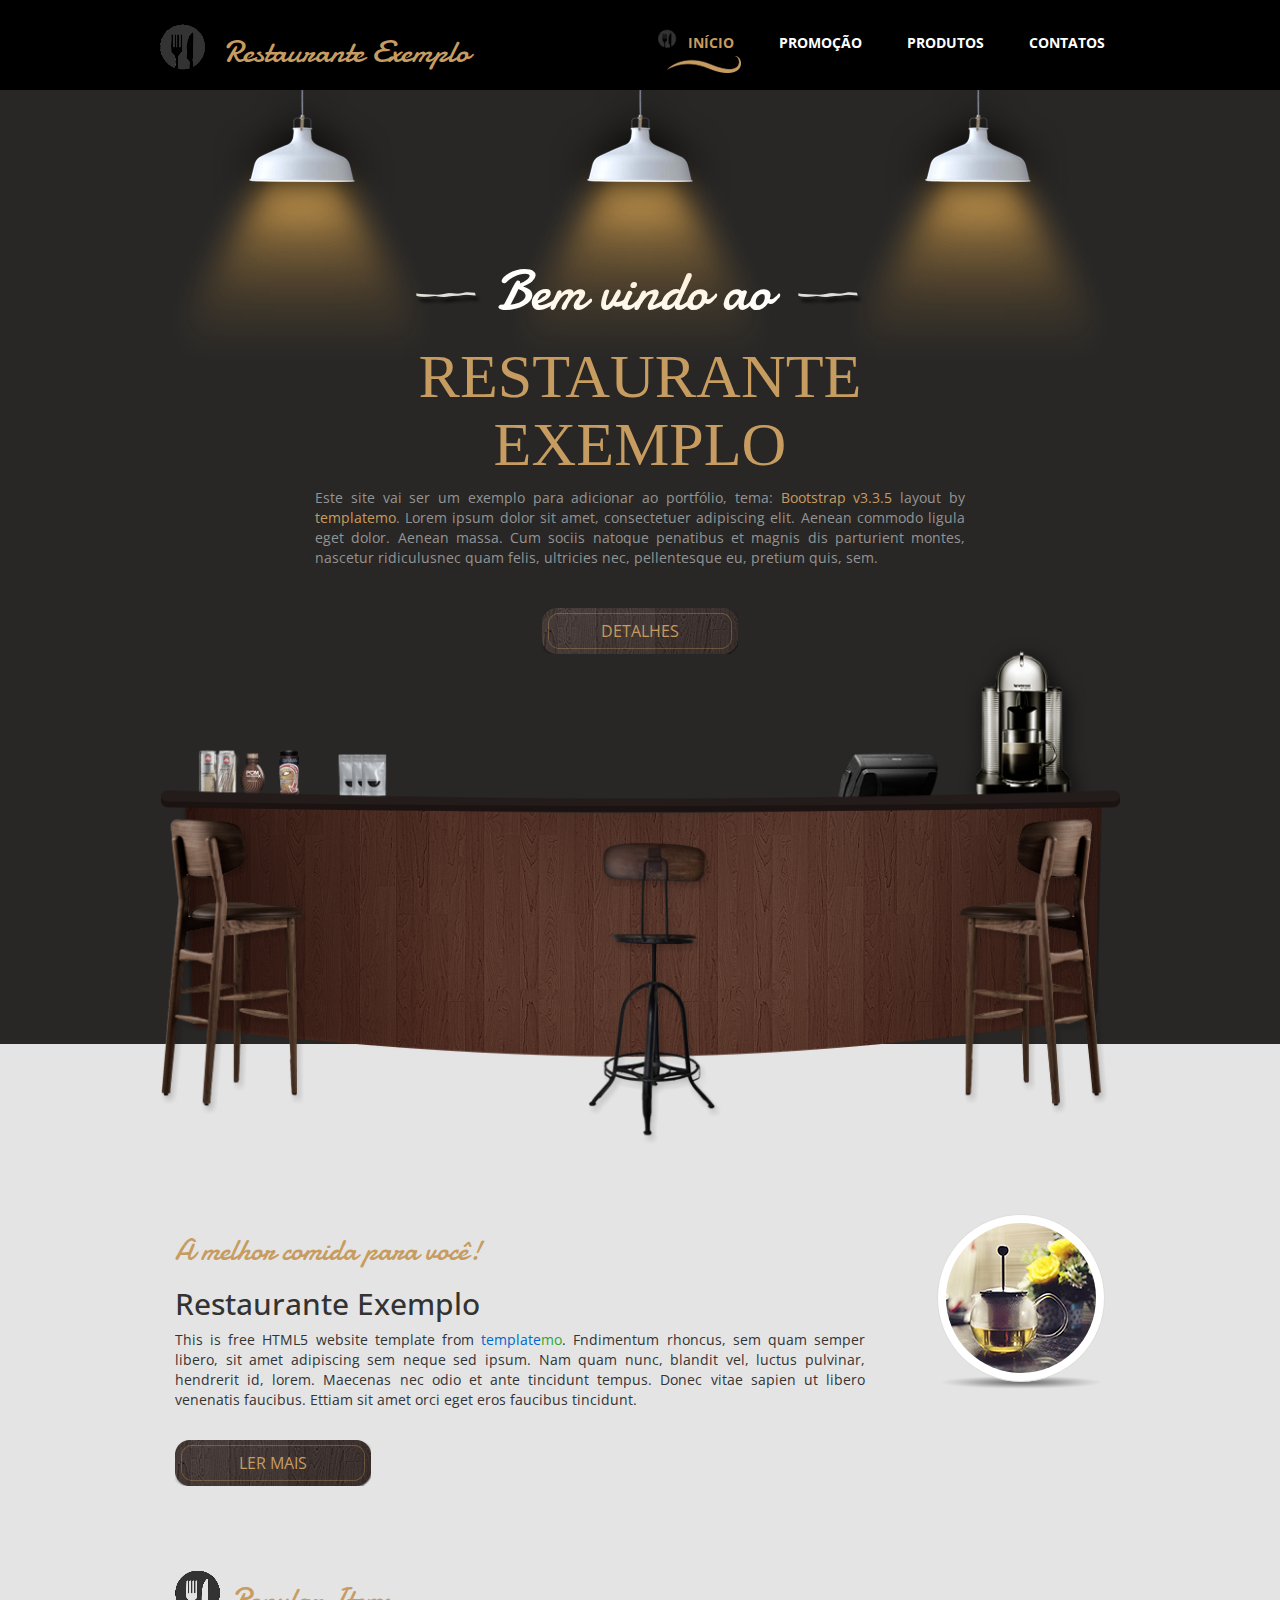
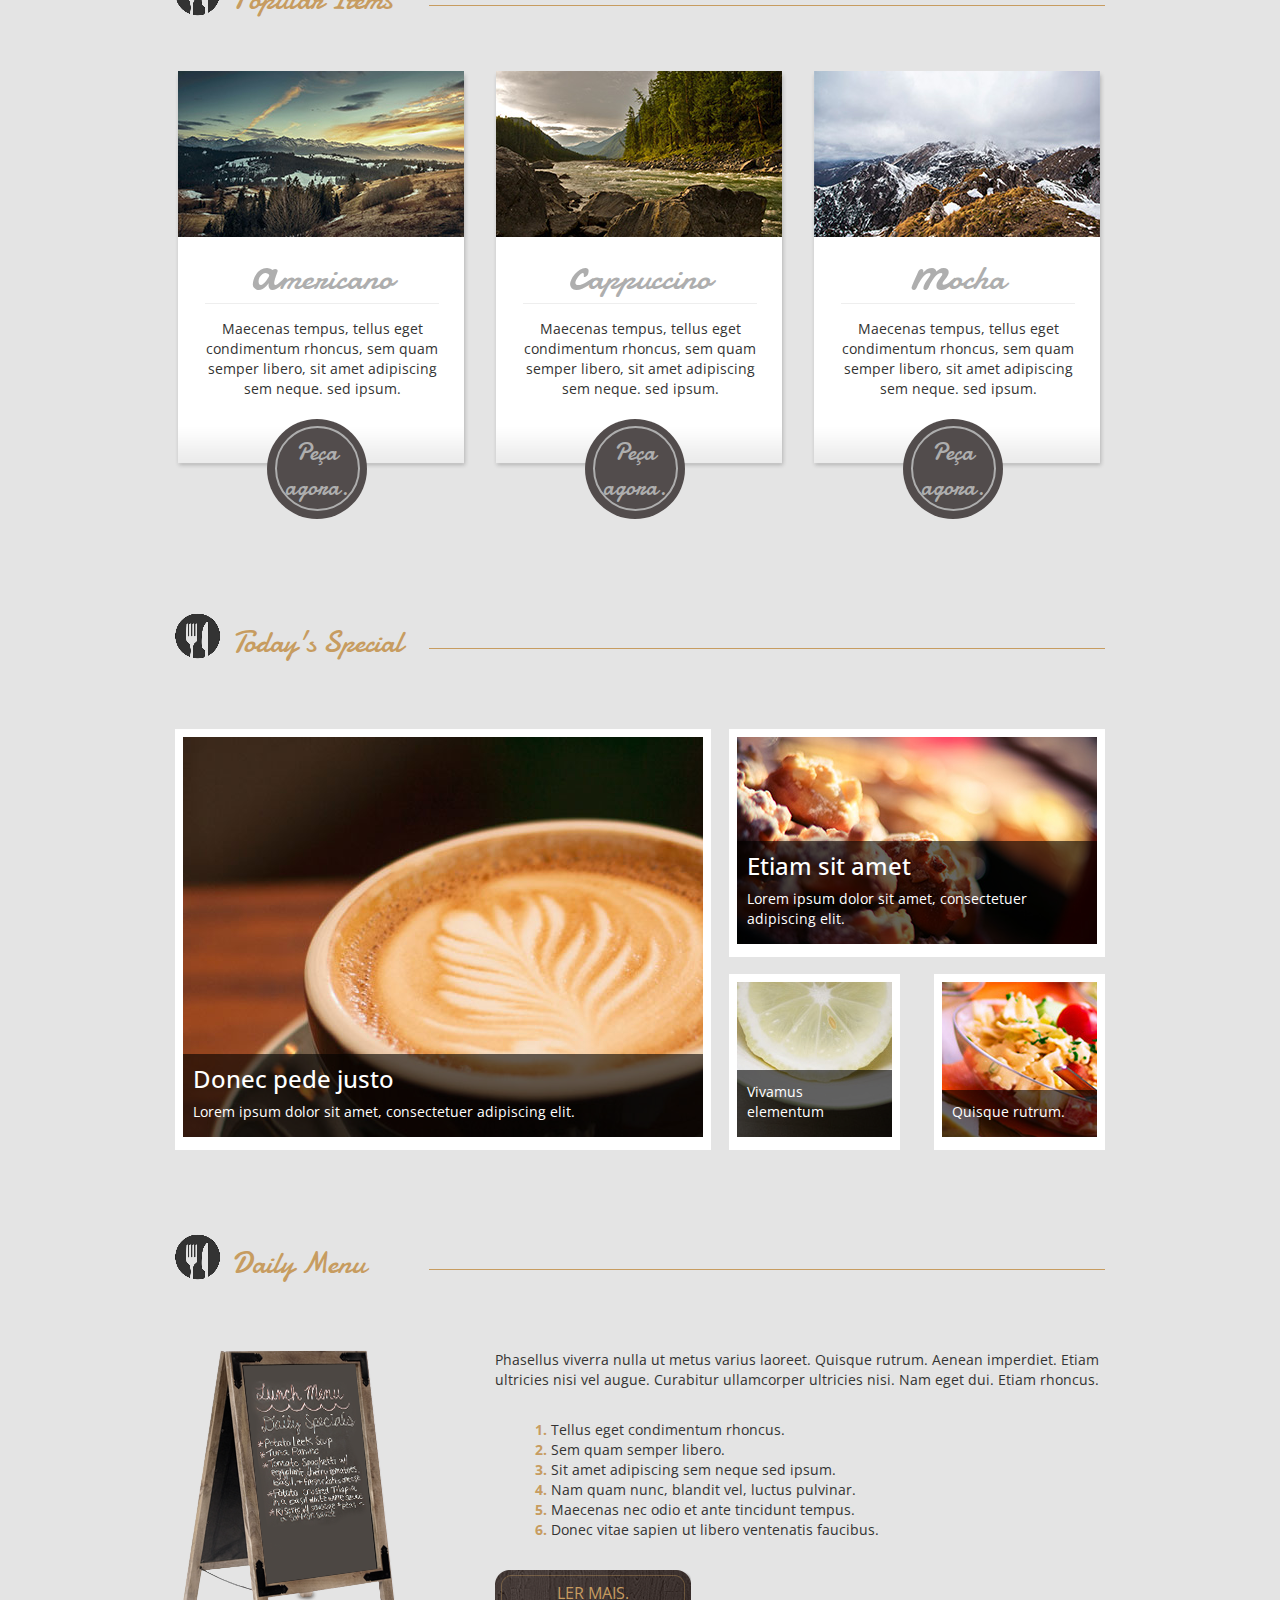
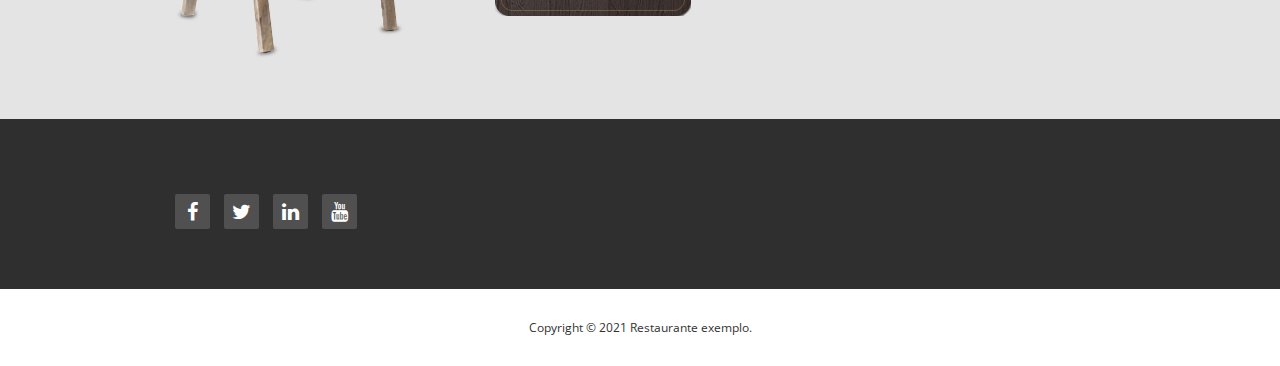
<file: index.html>
<!DOCTYPE html>
<html lang="pt-br">
<head>
  <meta charset="utf-8">
  <meta http-equiv="X-UA-Compatible" content="IE=edge">
  <meta name="viewport" content="width=device-width, initial-scale=1">
  <title>Restaurante Exemplo</title>

  <link href='http://fonts.googleapis.com/css?family=Open+Sans:400,300,400italic,600,700' rel='stylesheet' type='text/css'>
  <link href='http://fonts.googleapis.com/css?family=Damion' rel='stylesheet' type='text/css'>
  <link href="css/bootstrap.min.css" rel="stylesheet">
  <link href="css/font-awesome.min.css" rel="stylesheet">
  <link href="css/templatemo-style.css" rel="stylesheet">
  <link rel="shortcut icon" href="img/favicon.ico" type="image/x-icon" />

  <!-- HTML5 shim and Respond.js for IE8 support of HTML5 elements and media queries -->
  <!-- WARNING: Respond.js doesn't work if you view the page via file:// -->
    <!--[if lt IE 9]>
    <script src="https://oss.maxcdn.com/html5shiv/3.7.2/html5shiv.min.js"></script>
    <script src="https://oss.maxcdn.com/respond/1.4.2/respond.min.js"></script>
    <![endif]-->

  </head>
  <body>
    <!-- Preloader -->
    <div id="loader-wrapper">
      <div id="loader"></div>
      <div class="loader-section section-left"></div>
      <div class="loader-section section-right"></div>
    </div>
    <!-- End Preloader -->
    <div class="tm-top-header">
      <div class="container">
        <div class="row">
          <div class="tm-top-header-inner">
            <div class="tm-logo-container">
              <img src="img/logo.png" alt="Logo" class="tm-site-logo">
              <h1 class="tm-site-name tm-handwriting-font">Restaurante Exemplo</h1>
            </div>
            <div class="mobile-menu-icon">
              <i class="fa fa-bars"></i>
            </div>
            <nav class="tm-nav">
              <ul>
                <li><a href="index.html" class="active">Início</a></li>
                <li><a href="today-special.html">Promoção</a></li>
                <li><a href="menu.html">Produtos</a></li>
                <li><a href="contact.html">Contatos</a></li>
              </ul>
            </nav>   
          </div>           
        </div>    
      </div>
    </div>
    <section class="tm-welcome-section">
      <div class="container tm-position-relative">
        <div class="tm-lights-container">
          <img src="img/light.png" alt="Light" class="light light-1">
          <img src="img/light.png" alt="Light" class="light light-2">
          <img src="img/light.png" alt="Light" class="light light-3">  
        </div>        
        <div class="row tm-welcome-content">
          <h2 class="white-text tm-handwriting-font tm-welcome-header"><img src="img/header-line.png" alt="Line" class="tm-header-line">&nbsp;Bem vindo ao&nbsp;&nbsp;<img src="img/header-line.png" alt="Line" class="tm-header-line"></h2>
          <h2 class="gold-text tm-welcome-header-2">Restaurante Exemplo</h2>
          <p class="gray-text tm-welcome-description">Este site vai ser um exemplo para adicionar ao portfólio, tema: <span class="gold-text">Bootstrap v3.3.5</span> layout by <span class="gold-text">templatemo</span>. Lorem ipsum dolor sit amet, consectetuer adipiscing elit. Aenean commodo ligula eget dolor. Aenean massa. Cum sociis natoque penatibus et magnis dis parturient montes, nascetur ridiculusnec quam felis, ultricies nec, pellentesque eu, pretium quis, sem.</p>
          <a href="#main" class="tm-more-button tm-more-button-welcome">Detalhes</a>      
        </div>
        <img src="img/table-set.png" alt="Table Set" class="tm-table-set img-responsive">             
      </div>      
    </section>
    <div class="tm-main-section light-gray-bg">
      <div class="container" id="main">
        <section class="tm-section row">
          <div class="col-lg-9 col-md-9 col-sm-8">
            <h2 class="tm-section-header gold-text tm-handwriting-font">A melhor comida para você!</h2>
            <h2>Restaurante Exemplo</h2>
            <p class="tm-welcome-description">This is free HTML5 website template from <span class="blue-text">template</span><span class="green-text">mo</span>. Fndimentum rhoncus, sem quam semper libero, sit amet adipiscing sem neque sed ipsum. Nam quam nunc, blandit vel, luctus pulvinar, hendrerit id, lorem. Maecenas nec odio et ante tincidunt tempus. Donec vitae sapien ut libero venenatis faucibus. Ettiam sit amet orci eget eros faucibus tincidunt.</p>
            <a href="#" class="tm-more-button margin-top-30">Ler mais</a> 
          </div>
          <div class="col-lg-3 col-md-3 col-sm-4 tm-welcome-img-container">
            <div class="inline-block shadow-img">
              <img src="img/1.jpg" alt="Image" class="img-circle img-thumbnail">  
            </div>              
          </div>            
        </section>          
        <section class="tm-section tm-section-margin-bottom-0 row">
          <div class="col-lg-12 tm-section-header-container">
            <h2 class="tm-section-header gold-text tm-handwriting-font"><img src="img/logo.png" alt="Logo" class="tm-site-logo"> Popular Items</h2>
            <div class="tm-hr-container"><hr class="tm-hr"></div>
          </div>
          <div class="col-lg-12 tm-popular-items-container">
            <div class="tm-popular-item">
              <img src="img/popular-1.jpg" alt="Popular" class="tm-popular-item-img">
              <div class="tm-popular-item-description">
                <h3 class="tm-handwriting-font tm-popular-item-title"><span class="tm-handwriting-font bigger-first-letter">a</span>mericano</h3><hr class="tm-popular-item-hr">
                <p>Maecenas tempus, tellus eget condimentum rhoncus, sem quam semper libero, sit amet adipiscing sem neque. sed ipsum.</p>
                <div class="order-now-container">
                  <a href="#" class="order-now-link tm-handwriting-font">Peça agora.</a>
                </div>
              </div>              
            </div>
            <div class="tm-popular-item">
              <img src="img/popular-2.jpg" alt="Popular" class="tm-popular-item-img">
              <div class="tm-popular-item-description">
                <h3 class="tm-handwriting-font tm-popular-item-title"><span class="tm-handwriting-font bigger-first-letter">c</span>appuccino</h3><hr class="tm-popular-item-hr">
                <p>Maecenas tempus, tellus eget condimentum rhoncus, sem quam semper libero, sit amet adipiscing sem neque. sed ipsum.</p>
                <div class="order-now-container">
                  <a href="#" class="order-now-link tm-handwriting-font">Peça agora.</a>
                </div>
              </div>              
            </div>
            <div class="tm-popular-item">
              <img src="img/popular-3.jpg" alt="Popular" class="tm-popular-item-img">
              <div class="tm-popular-item-description">
                <h3 class="tm-handwriting-font tm-popular-item-title"><span class="tm-handwriting-font bigger-first-letter">m</span>ocha</h3><hr class="tm-popular-item-hr">
                <p>Maecenas tempus, tellus eget condimentum rhoncus, sem quam semper libero, sit amet adipiscing sem neque. sed ipsum.</p>
                <div class="order-now-container">
                  <a href="#" class="order-now-link tm-handwriting-font">Peça agora.</a>
                </div>
              </div>              
            </div>
          </div>          
        </section>
        <section class="tm-section row">
          <div class="col-lg-12 tm-section-header-container">
            <h2 class="tm-section-header gold-text tm-handwriting-font"><img src="img/logo.png" alt="Logo" class="tm-site-logo"> Today's Special</h2>
            <div class="tm-hr-container"><hr class="tm-hr"></div>
          </div>          
          <div class="col-lg-12 tm-special-container margin-top-60">
            <div class="tm-special-container-left"> <!-- left -->
              <div class="tm-special-item">
                <div class="tm-special-img-container">
                  <img src="img/special-1.jpg" alt="Special" class="tm-special-img img-responsive">  
                  <a href="#">
                    <div class="tm-special-description">
                      <h3 class="tm-special-title">Donec pede justo</h3>
                      <p>Lorem ipsum dolor sit amet, consectetuer adipiscing elit.</p>  
                    </div>            
                  </a>
                </div>
              </div>
            </div>
            <div class="tm-special-container-right"> <!-- right -->
              <div>
                <div class="tm-special-item">
                  <div class="tm-special-img-container">
                    <img src="img/special-2.jpg" alt="Special" class="img-responsive">  
                    <a href="#">
                      <div class="tm-special-description">
                        <h3 class="tm-special-title">Etiam sit amet</h3>
                        <p>Lorem ipsum dolor sit amet, consectetuer adipiscing elit.</p>
                      </div>
                    </a>
                  </div>
                </div>  
              </div>
              <div class="tm-special-container-lower">
                <div class="tm-special-item">
                  <div class="tm-special-img-container">
                    <img src="img/special-3.jpg" alt="Special" class="img-responsive">  
                    <a href="#">
                      <div class="tm-special-description">
                        <p>Vivamus elementum</p>
                      </div>
                    </a>
                  </div>
                </div>
                <div class="tm-special-item">
                  <div class="tm-special-img-container">
                    <img src="img/special-4.jpg" alt="Special" class="img-responsive">  
                    <a href="#">
                      <div class="tm-special-description">
                        <p>Quisque rutrum.</p>
                      </div>
                    </a>
                  </div>
                </div>  
              </div>              
            </div>
          </div>
        </section>
        <section class="tm-section">
          <div class="row">
            <div class="col-lg-12 tm-section-header-container">
              <h2 class="tm-section-header gold-text tm-handwriting-font"><img src="img/logo.png" alt="Logo" class="tm-site-logo"> Daily Menu</h2> 
              <div class="tm-hr-container"><hr class="tm-hr"></div> 
            </div>  
          </div>          
          <div class="row">
            <div class="tm-daily-menu-container margin-top-60">
              <div class="col-lg-4 col-md-4">
                <img src="img/menu-board.png" alt="Menu board" class="tm-daily-menu-img">      
              </div>            
              <div class="col-lg-8 col-md-8">
                <p>Phasellus viverra nulla ut metus varius laoreet. Quisque rutrum. Aenean imperdiet. Etiam ultricies nisi vel augue. Curabitur ullamcorper ultricies nisi. Nam eget dui. Etiam rhoncus.</p>
                <ol class="margin-top-30">
                  <li>Tellus eget condimentum rhoncus.</li> 
                  <li>Sem quam semper libero.</li>
                  <li>Sit amet adipiscing sem neque sed ipsum.</li> 
                  <li>Nam quam nunc, blandit vel, luctus pulvinar.</li> 
                  <li>Maecenas nec odio et ante tincidunt tempus.</li> 
                  <li>Donec vitae sapien ut libero ventenatis faucibus.</li> 
                </ol>
                <a href="#" class="tm-more-button margin-top-30">Ler mais.</a>    
              </div>
            </div>
          </div>          
        </section>
      </div>
    </div> 
    <footer>
      <div class="tm-black-bg">
        <div class="container">
          <div class="row margin-bottom-60">
            <nav class="col-lg-3 col-md-3 tm-footer-nav tm-footer-div">
              <div class="tm-social-icons-container">
                <a href="#" class="tm-social-icon"><i class="fa fa-facebook"></i></a>
                <a href="#" class="tm-social-icon"><i class="fa fa-twitter"></i></a>
                <a href="#" class="tm-social-icon"><i class="fa fa-linkedin"></i></a>
                <a href="#" class="tm-social-icon"><i class="fa fa-youtube"></i></a>
              </div>
            </div>
          </div>          
        </div>  
      </div>      
      <div>
        <div class="container">
          <div class="row tm-copyright">
           <p class="col-lg-12 small copyright-text text-center">Copyright &copy; 2021 Restaurante exemplo.</p>
         </div>  
       </div>
     </div>
   </footer> <!-- Footer content-->  
   <!-- JS -->
   <script type="text/javascript" src="js/jquery-1.11.2.min.js"></script>      <!-- jQuery -->
   <script type="text/javascript" src="js/templatemo-script.js"></script>      <!-- Templatemo Script -->

 </body>
 </html>
</file>
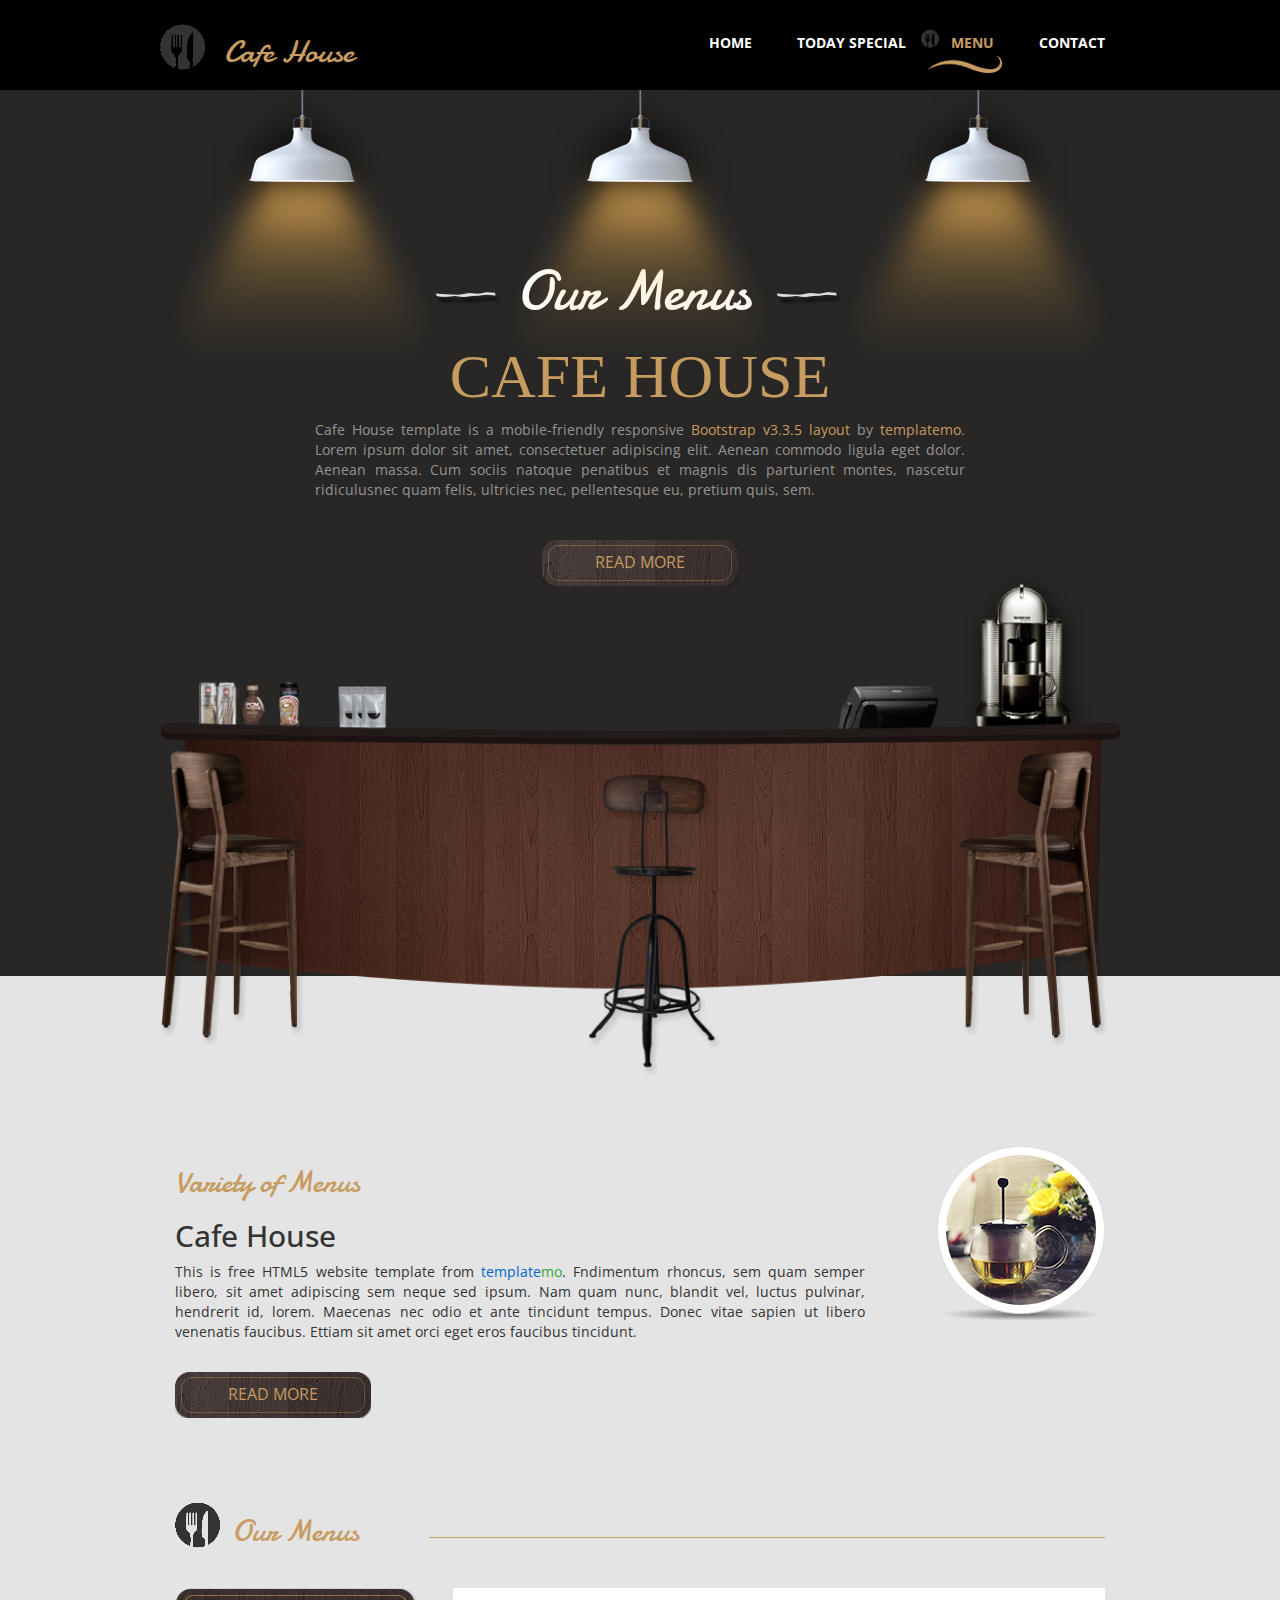
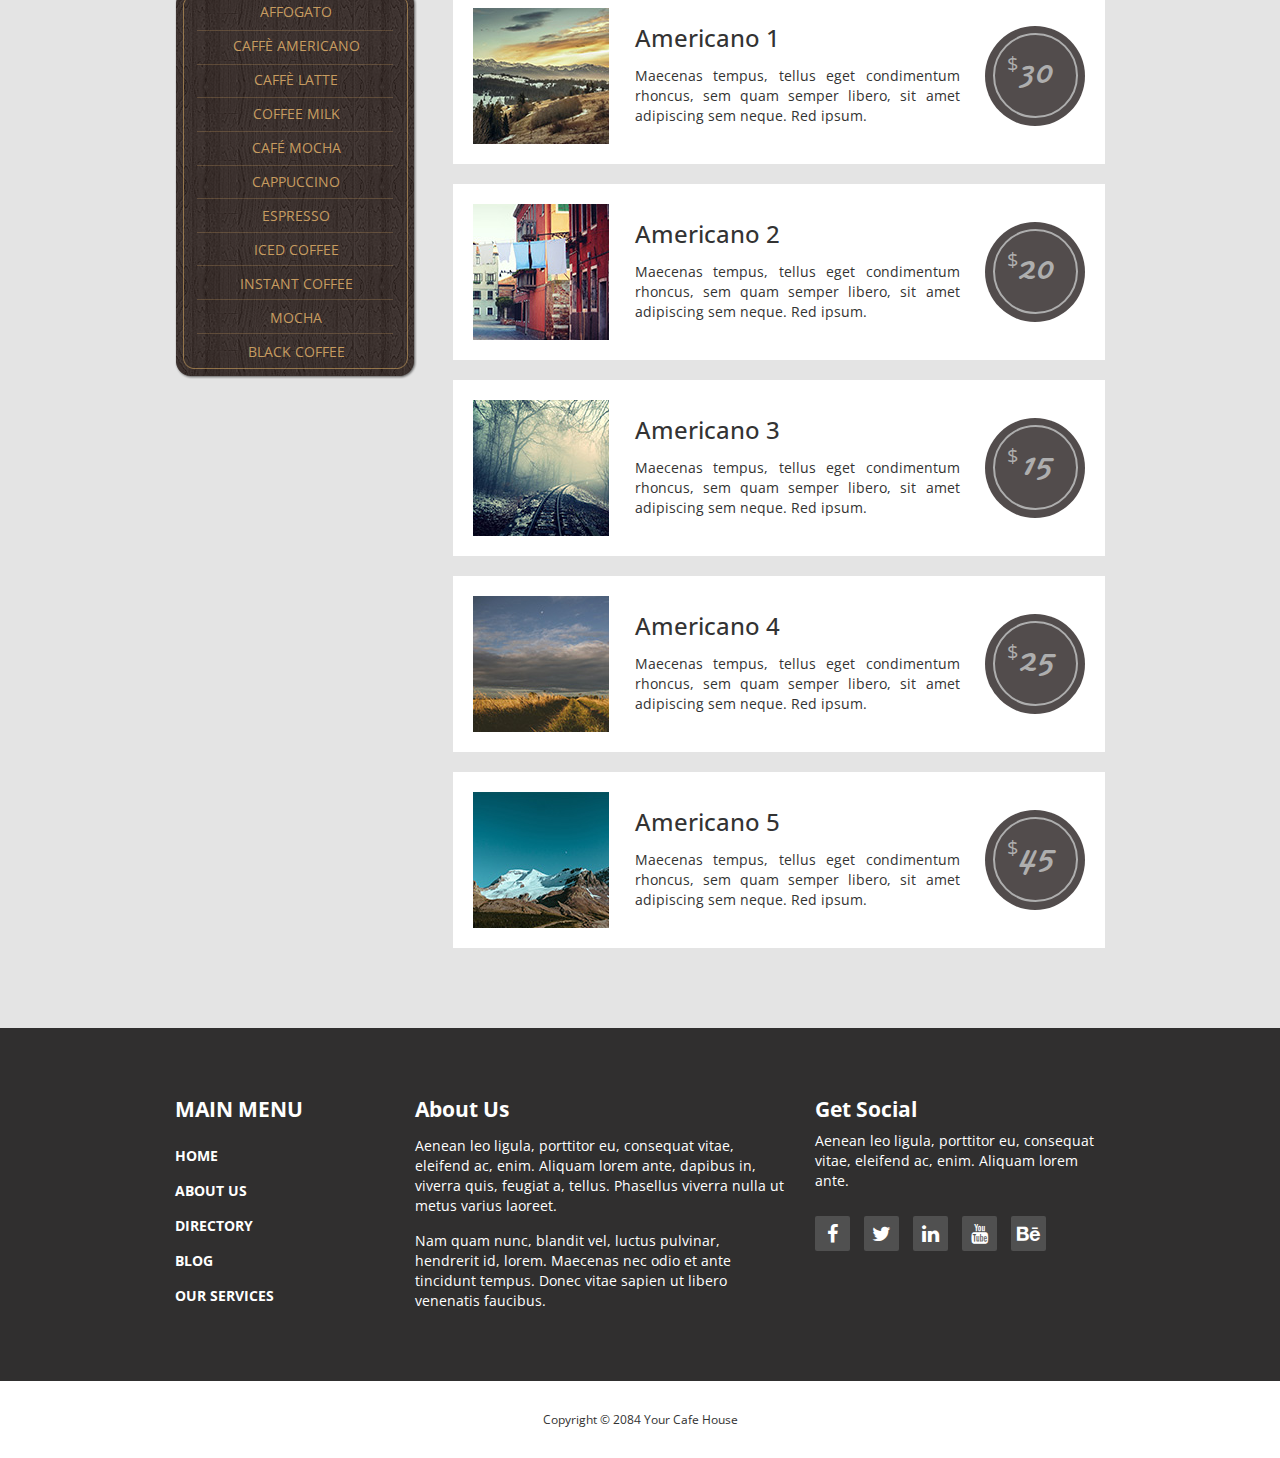
<file: menu.html>
<!DOCTYPE html>
<html lang="en">
<head>
  <meta charset="utf-8">
  <meta http-equiv="X-UA-Compatible" content="IE=edge">
  <meta name="viewport" content="width=device-width, initial-scale=1">
  <title>Cafe House - Food and Drink Menu</title>
<!-- 
Cafe House Template
http://www.templatemo.com/tm-466-cafe-house
-->
  <link href='http://fonts.googleapis.com/css?family=Open+Sans:400,300,400italic,600,700' rel='stylesheet' type='text/css'>
  <link href='http://fonts.googleapis.com/css?family=Damion' rel='stylesheet' type='text/css'>
  <link href="css/bootstrap.min.css" rel="stylesheet">
  <link href="css/font-awesome.min.css" rel="stylesheet">
  <link href="css/templatemo-style.css" rel="stylesheet">
  <link rel="shortcut icon" href="img/favicon.ico" type="image/x-icon" />

  <!-- HTML5 shim and Respond.js for IE8 support of HTML5 elements and media queries -->
  <!-- WARNING: Respond.js doesn't work if you view the page via file:// -->
    <!--[if lt IE 9]>
    <script src="https://oss.maxcdn.com/html5shiv/3.7.2/html5shiv.min.js"></script>
    <script src="https://oss.maxcdn.com/respond/1.4.2/respond.min.js"></script>
    <![endif]-->

  </head>
  <body>
    <!-- Preloader -->
    <div id="loader-wrapper">
      <div id="loader"></div>
      <div class="loader-section section-left"></div>
      <div class="loader-section section-right"></div>
    </div>
    <!-- End Preloader -->
    <div class="tm-top-header">
      <div class="container">
        <div class="row">
          <div class="tm-top-header-inner">
            <div class="tm-logo-container">
              <img src="img/logo.png" alt="Logo" class="tm-site-logo">
              <h1 class="tm-site-name tm-handwriting-font">Cafe House</h1>
            </div>
            <div class="mobile-menu-icon">
              <i class="fa fa-bars"></i>
            </div>
            <nav class="tm-nav">
              <ul>
                <li><a href="index.html">Home</a></li>
                <li><a href="today-special.html">Today Special</a></li>
                <li><a href="menu.html" class="active">Menu</a></li>
                <li><a href="contact.html">Contact</a></li>
              </ul>
            </nav>   
          </div>           
        </div>    
      </div>
    </div>
    <section class="tm-welcome-section">
      <div class="container tm-position-relative">
        <div class="tm-lights-container">
          <img src="img/light.png" alt="Light" class="light light-1">
          <img src="img/light.png" alt="Light" class="light light-2">
          <img src="img/light.png" alt="Light" class="light light-3">  
        </div>        
        <div class="row tm-welcome-content">
          <h2 class="white-text tm-handwriting-font tm-welcome-header"><img src="img/header-line.png" alt="Line" class="tm-header-line">&nbsp;Our Menus&nbsp;&nbsp;<img src="img/header-line.png" alt="Line" class="tm-header-line"></h2>
          <h2 class="gold-text tm-welcome-header-2">Cafe House</h2>
          <p class="gray-text tm-welcome-description">Cafe House template is a mobile-friendly responsive <span class="gold-text">Bootstrap v3.3.5 layout</span> by <span class="gold-text">templatemo</span>. Lorem ipsum dolor sit amet, consectetuer adipiscing elit. Aenean commodo ligula eget dolor. Aenean massa. Cum sociis natoque penatibus et magnis dis parturient montes, nascetur ridiculusnec quam felis, ultricies nec, pellentesque eu, pretium quis, sem.</p>
          <a href="#main" class="tm-more-button tm-more-button-welcome">Read More</a>      
        </div>
        <img src="img/table-set.png" alt="Table Set" class="tm-table-set img-responsive">  
      </div>      
    </section>
    <div class="tm-main-section light-gray-bg">
      <div class="container" id="main">
        <section class="tm-section row">
          <div class="col-lg-9 col-md-9 col-sm-8">
            <h2 class="tm-section-header gold-text tm-handwriting-font">Variety of Menus</h2>
            <h2>Cafe House</h2>
            <p class="tm-welcome-description">This is free HTML5 website template from <span class="blue-text">template</span><span class="green-text">mo</span>. Fndimentum rhoncus, sem quam semper libero, sit amet adipiscing sem neque sed ipsum. Nam quam nunc, blandit vel, luctus pulvinar, hendrerit id, lorem. Maecenas nec odio et ante tincidunt tempus. Donec vitae sapien ut libero venenatis faucibus. Ettiam sit amet orci eget eros faucibus tincidunt.</p>
            <a href="#" class="tm-more-button margin-top-30">Read More</a> 
          </div>
          <div class="col-lg-3 col-md-3 col-sm-4 tm-welcome-img-container">
            <div class="inline-block shadow-img">
              <img src="img/1.jpg" alt="Image" class="img-circle img-thumbnail">  
            </div>              
          </div>            
        </section>          
        <section class="tm-section row">
          <div class="col-lg-12 tm-section-header-container margin-bottom-30">
            <h2 class="tm-section-header gold-text tm-handwriting-font"><img src="img/logo.png" alt="Logo" class="tm-site-logo"> Our Menus</h2>
            <div class="tm-hr-container"><hr class="tm-hr"></div>
          </div>
          <div>
            <div class="col-lg-3 col-md-3">
              <div class="tm-position-relative margin-bottom-30">              
                <nav class="tm-side-menu">
                  <ul>
                    <li><a href="#" class="active">Affogato</a></li>
                    <li><a href="#">Caffè Americano</a></li>
                    <li><a href="#">Caffè latte</a></li>
                    <li><a href="#">Coffee milk</a></li>
                    <li><a href="#">Café mocha</a></li>
                    <li><a href="#">Cappuccino</a></li>
                    <li><a href="#">Espresso</a></li>
                    <li><a href="#">Iced coffee</a></li>
                    <li><a href="#">Instant coffee</a></li>
                    <li><a href="#">Mocha</a></li>
                    <li><a href="#">black coffee</a></li>
                  </ul>              
                </nav>    
                <img src="img/vertical-menu-bg.png" alt="Menu bg" class="tm-side-menu-bg">
              </div>  
            </div>            
            <div class="tm-menu-product-content col-lg-9 col-md-9"> <!-- menu content -->
              <div class="tm-product">
                <img src="img/menu-1.jpg" alt="Product">
                <div class="tm-product-text">
                  <h3 class="tm-product-title">Americano 1</h3>
                  <p class="tm-product-description">Maecenas tempus, tellus eget condimentum rhoncus, sem quam semper libero, sit amet adipiscing sem neque. Red ipsum.</p>
                </div>
                <div class="tm-product-price">
                  <a href="#" class="tm-product-price-link tm-handwriting-font"><span class="tm-product-price-currency">$</span>30</a>
                </div>
              </div>
              <div class="tm-product">
                <img src="img/menu-2.jpg" alt="Product">
                <div class="tm-product-text">
                  <h3 class="tm-product-title">Americano 2</h3>
                  <p class="tm-product-description">Maecenas tempus, tellus eget condimentum rhoncus, sem quam semper libero, sit amet adipiscing sem neque. Red ipsum.</p>
                </div>
                <div class="tm-product-price">
                  <a href="#" class="tm-product-price-link tm-handwriting-font"><span class="tm-product-price-currency">$</span>20</a>
                </div>
              </div>
              <div class="tm-product">
                <img src="img/menu-3.jpg" alt="Product">
                <div class="tm-product-text">
                  <h3 class="tm-product-title">Americano 3</h3>
                  <p class="tm-product-description">Maecenas tempus, tellus eget condimentum rhoncus, sem quam semper libero, sit amet adipiscing sem neque. Red ipsum.</p>
                </div>
                <div class="tm-product-price">
                  <a href="#" class="tm-product-price-link tm-handwriting-font"><span class="tm-product-price-currency">$</span>15</a>
                </div>
              </div>
              <div class="tm-product">
                <img src="img/menu-4.jpg" alt="Product">
                <div class="tm-product-text">
                  <h3 class="tm-product-title">Americano 4</h3>
                  <p class="tm-product-description">Maecenas tempus, tellus eget condimentum rhoncus, sem quam semper libero, sit amet adipiscing sem neque. Red ipsum.</p>
                </div>
                <div class="tm-product-price">
                  <a href="#" class="tm-product-price-link tm-handwriting-font"><span class="tm-product-price-currency">$</span>25</a>
                </div>
              </div>
              <div class="tm-product">
                <img src="img/menu-5.jpg" alt="Product">
                <div class="tm-product-text">
                  <h3 class="tm-product-title">Americano 5</h3>
                  <p class="tm-product-description">Maecenas tempus, tellus eget condimentum rhoncus, sem quam semper libero, sit amet adipiscing sem neque. Red ipsum.</p>
                </div>
                <div class="tm-product-price">
                  <a href="#" class="tm-product-price-link tm-handwriting-font"><span class="tm-product-price-currency">$</span>45</a>
                </div>
              </div>
            </div>
          </div>          
        </section>
      </div>
    </div> 
    <footer>
      <div class="tm-black-bg">
        <div class="container">
          <div class="row margin-bottom-60">
            <nav class="col-lg-3 col-md-3 tm-footer-nav tm-footer-div">
              <h3 class="tm-footer-div-title">Main Menu</h3>
              <ul>
                <li><a href="#">Home</a></li>
                <li><a href="#">About Us</a></li>
                <li><a href="#">Directory</a></li>
                <li><a href="#">Blog</a></li>
                <li><a href="#">Our Services</a></li>
              </ul>
            </nav>
            <div class="col-lg-5 col-md-5 tm-footer-div">
              <h3 class="tm-footer-div-title">About Us</h3>
              <p class="margin-top-15">Aenean leo ligula, porttitor eu, consequat vitae, eleifend ac, enim. Aliquam lorem ante, dapibus in, viverra quis, feugiat a, tellus. Phasellus viverra nulla ut metus varius laoreet.</p>
              <p class="margin-top-15">Nam quam nunc, blandit vel, luctus pulvinar, hendrerit id, lorem. Maecenas nec odio et ante tincidunt tempus. Donec vitae sapien ut libero venenatis faucibus.</p>
            </div>
            <div class="col-lg-4 col-md-4 tm-footer-div">
              <h3 class="tm-footer-div-title">Get Social</h3>
              <p>Aenean leo ligula, porttitor eu, consequat vitae, eleifend ac, enim. Aliquam lorem ante.</p>
              <div class="tm-social-icons-container">
                <a href="#" class="tm-social-icon"><i class="fa fa-facebook"></i></a>
                <a href="#" class="tm-social-icon"><i class="fa fa-twitter"></i></a>
                <a href="#" class="tm-social-icon"><i class="fa fa-linkedin"></i></a>
                <a href="#" class="tm-social-icon"><i class="fa fa-youtube"></i></a>
                <a href="#" class="tm-social-icon"><i class="fa fa-behance"></i></a>
              </div>
            </div>
          </div>          
        </div>  
      </div>      
      <div>
        <div class="container">
          <div class="row tm-copyright">
           <p class="col-lg-12 small copyright-text text-center">Copyright &copy; 2084 Your Cafe House</p>
         </div>  
       </div>
     </div>
   </footer> <!-- Footer content-->  
   <!-- JS -->
   <script type="text/javascript" src="js/jquery-1.11.2.min.js"></script>      <!-- jQuery -->
   <script type="text/javascript" src="js/templatemo-script.js"></script>      <!-- Templatemo Script -->

 </body>
 </html>
</file>
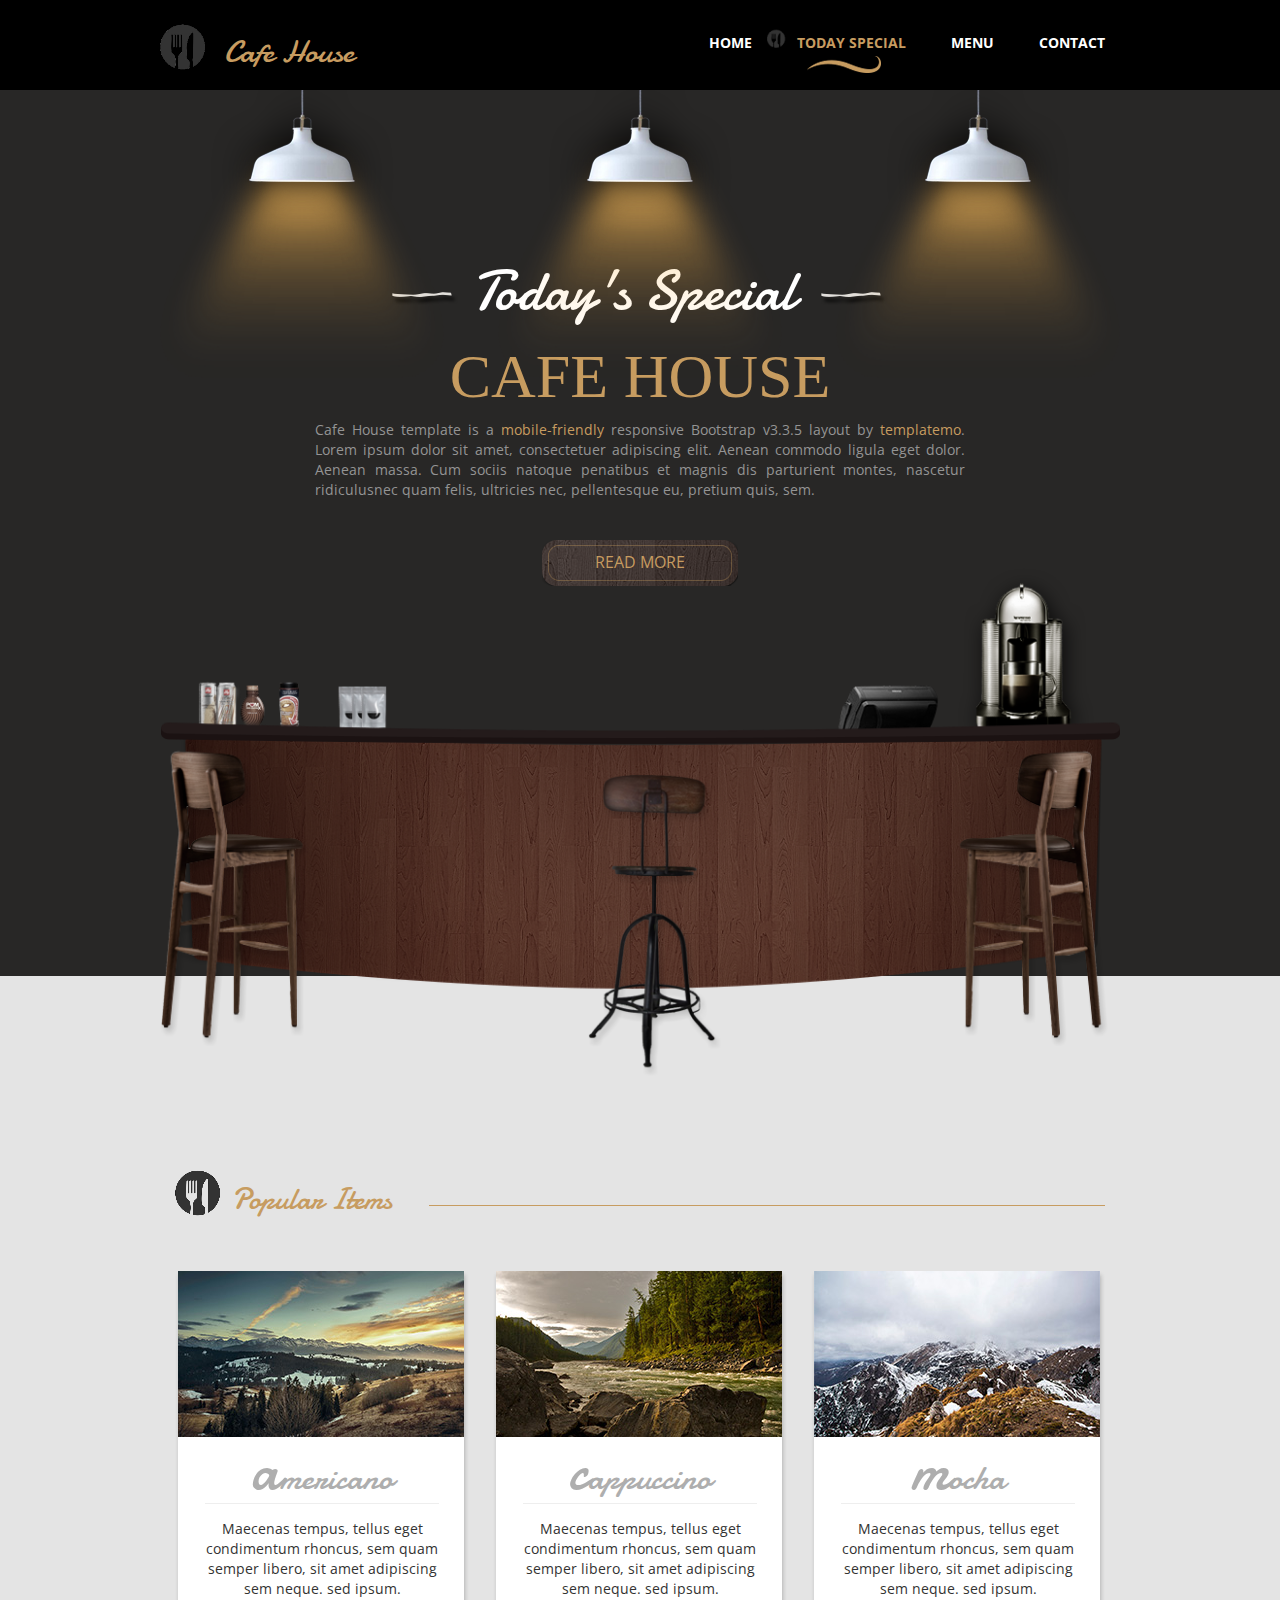
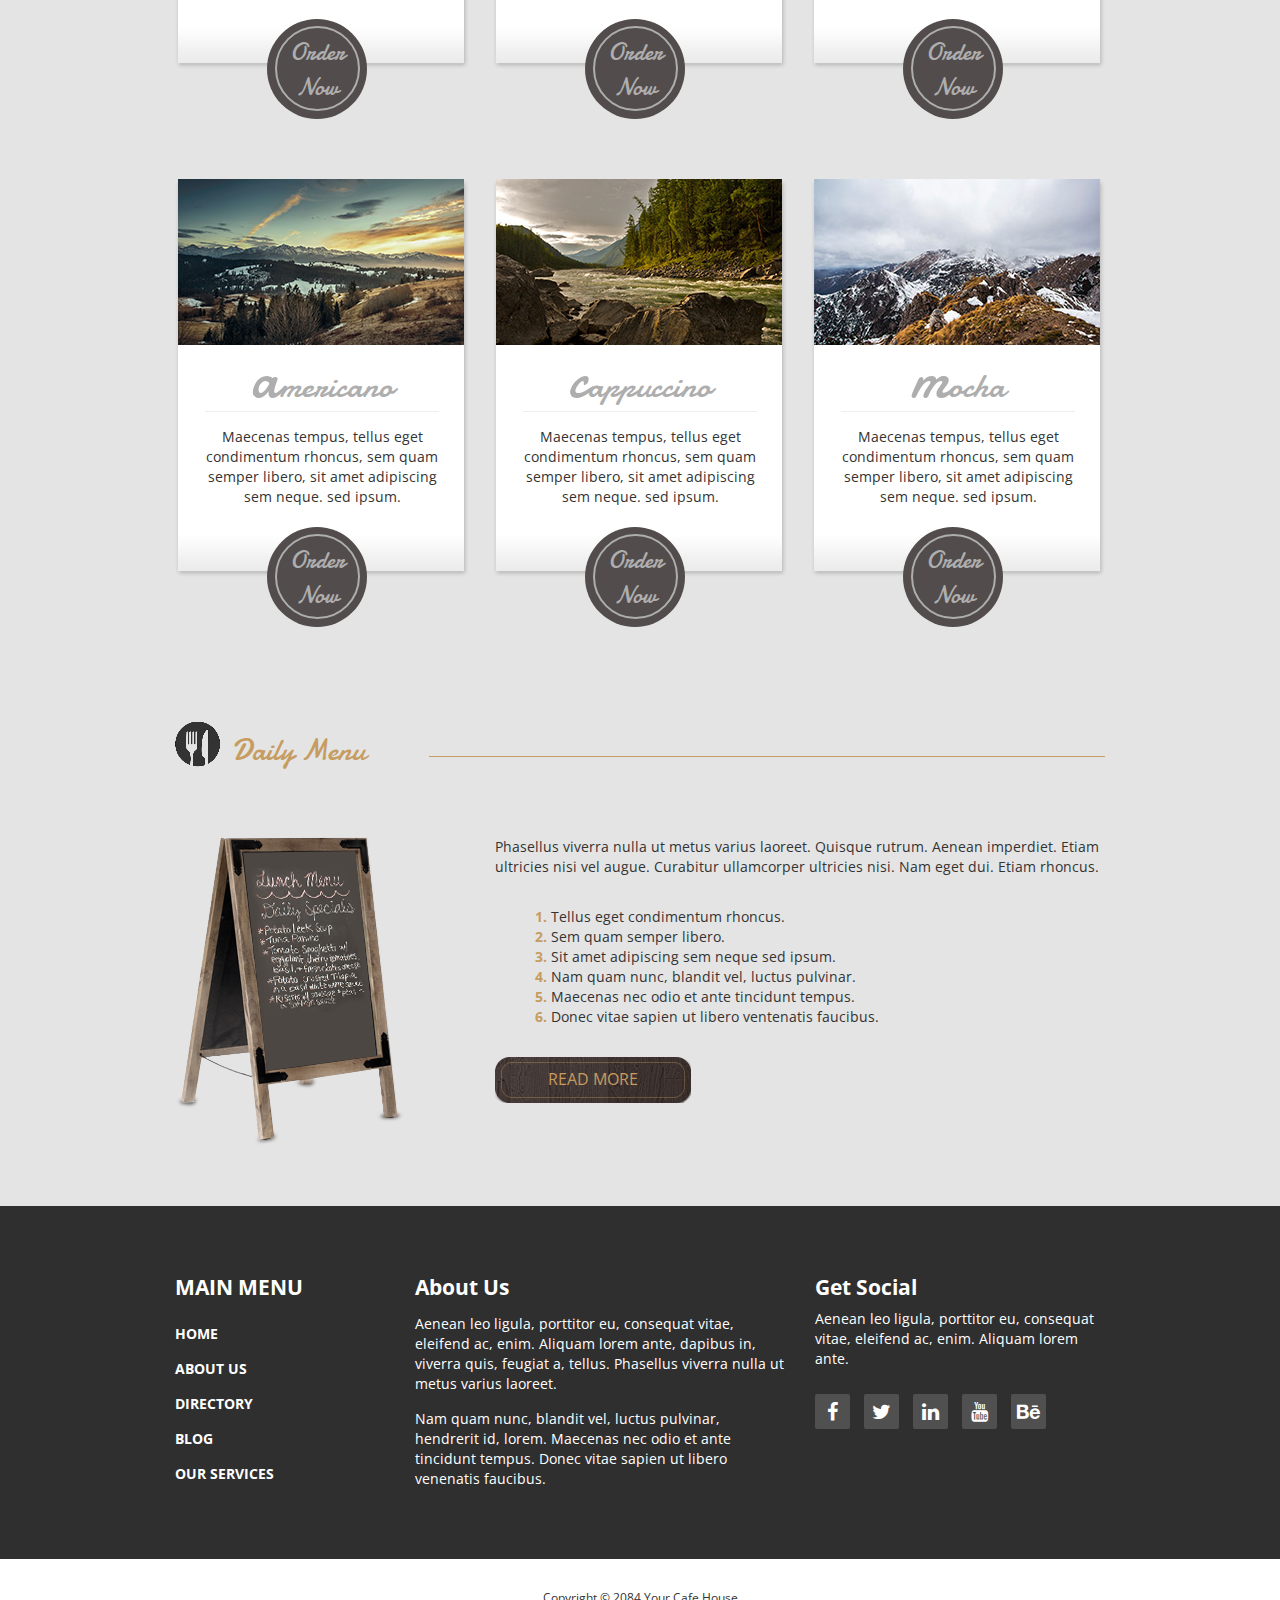
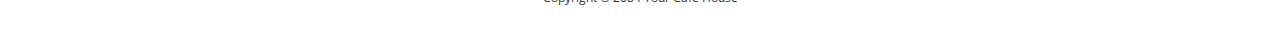
<file: today-special.html>
<!DOCTYPE html>
<html lang="en">
<head>
  <meta charset="utf-8">
  <meta http-equiv="X-UA-Compatible" content="IE=edge">
  <meta name="viewport" content="width=device-width, initial-scale=1">
  <title>Cafe House - Today's Special</title>
<!-- 
Cafe House Template
http://www.templatemo.com/tm-466-cafe-house
-->
  <link href='http://fonts.googleapis.com/css?family=Open+Sans:400,300,400italic,600,700' rel='stylesheet' type='text/css'>
  <link href='http://fonts.googleapis.com/css?family=Damion' rel='stylesheet' type='text/css'>
  <link href="css/bootstrap.min.css" rel="stylesheet">
  <link href="css/font-awesome.min.css" rel="stylesheet">
  <link href="css/templatemo-style.css" rel="stylesheet">
  <link rel="shortcut icon" href="img/favicon.ico" type="image/x-icon" />

  <!-- HTML5 shim and Respond.js for IE8 support of HTML5 elements and media queries -->
  <!-- WARNING: Respond.js doesn't work if you view the page via file:// -->
    <!--[if lt IE 9]>
    <script src="https://oss.maxcdn.com/html5shiv/3.7.2/html5shiv.min.js"></script>
    <script src="https://oss.maxcdn.com/respond/1.4.2/respond.min.js"></script>
    <![endif]-->

  </head>
  <body>
    <!-- Preloader -->
    <div id="loader-wrapper">
      <div id="loader"></div>
      <div class="loader-section section-left"></div>
      <div class="loader-section section-right"></div>
    </div>
    <!-- End Preloader -->
    <div class="tm-top-header">
      <div class="container">
        <div class="row">
          <div class="tm-top-header-inner">
            <div class="tm-logo-container">
              <img src="img/logo.png" alt="Logo" class="tm-site-logo">
              <h1 class="tm-site-name tm-handwriting-font">Cafe House</h1>
            </div>
            <div class="mobile-menu-icon">
              <i class="fa fa-bars"></i>
            </div>
            <nav class="tm-nav">
              <ul>
                <li><a href="index.html">Home</a></li>
                <li><a href="today-special.html" class="active">Today Special</a></li>
                <li><a href="menu.html">Menu</a></li>
                <li><a href="contact.html">Contact</a></li>
              </ul>
            </nav>   
          </div>           
        </div>    
      </div>
    </div>
    <section class="tm-welcome-section">
      <div class="container tm-position-relative">
        <div class="tm-lights-container">
          <img src="img/light.png" alt="Light" class="light light-1">
          <img src="img/light.png" alt="Light" class="light light-2">
          <img src="img/light.png" alt="Light" class="light light-3">  
        </div>        
        <div class="row tm-welcome-content">
          <h2 class="white-text tm-handwriting-font tm-welcome-header"><img src="img/header-line.png" alt="Line" class="tm-header-line">&nbsp;Today's Special&nbsp;&nbsp;<img src="img/header-line.png" alt="Line" class="tm-header-line"></h2>
          <h2 class="gold-text tm-welcome-header-2">Cafe House</h2>
          <p class="gray-text tm-welcome-description">Cafe House template is a <span class="gold-text">mobile-friendly</span> responsive Bootstrap v3.3.5 layout by <span class="gold-text">templatemo</span>. Lorem ipsum dolor sit amet, consectetuer adipiscing elit. Aenean commodo ligula eget dolor. Aenean massa. Cum sociis natoque penatibus et magnis dis parturient montes, nascetur ridiculusnec quam felis, ultricies nec, pellentesque eu, pretium quis, sem.</p>
          <a href="#main" class="tm-more-button tm-more-button-welcome">Read More</a>      
        </div>
        <img src="img/table-set.png" alt="Table Set" class="tm-table-set img-responsive">
      </div>      
    </section>
    <div class="tm-main-section light-gray-bg">
      <div class="container" id="main">
        <section class="tm-section tm-section-margin-bottom-0 row">
          <div class="col-lg-12 tm-section-header-container">
            <h2 class="tm-section-header gold-text tm-handwriting-font"><img src="img/logo.png" alt="Logo" class="tm-site-logo"> Popular Items</h2>
            <div class="tm-hr-container"><hr class="tm-hr"></div>
          </div>
          <div class="col-lg-12 tm-popular-items-container">
            <div class="tm-popular-item">
              <img src="img/popular-1.jpg" alt="Popular" class="tm-popular-item-img">
              <div class="tm-popular-item-description">
                <h3 class="tm-handwriting-font tm-popular-item-title"><span class="tm-handwriting-font bigger-first-letter">a</span>mericano</h3><hr class="tm-popular-item-hr">
                <p>Maecenas tempus, tellus eget condimentum rhoncus, sem quam semper libero, sit amet adipiscing sem neque. sed ipsum.</p>
                <div class="order-now-container">
                  <a href="#" class="order-now-link tm-handwriting-font">Order Now</a>
                </div>
              </div>              
            </div>
            <div class="tm-popular-item">
              <img src="img/popular-2.jpg" alt="Popular" class="tm-popular-item-img">
              <div class="tm-popular-item-description">
                <h3 class="tm-handwriting-font tm-popular-item-title"><span class="tm-handwriting-font bigger-first-letter">c</span>appuccino</h3><hr class="tm-popular-item-hr">
                <p>Maecenas tempus, tellus eget condimentum rhoncus, sem quam semper libero, sit amet adipiscing sem neque. sed ipsum.</p>
                <div class="order-now-container">
                  <a href="#" class="order-now-link tm-handwriting-font">Order Now</a>
                </div>
              </div>              
            </div>
            <div class="tm-popular-item">
              <img src="img/popular-3.jpg" alt="Popular" class="tm-popular-item-img">
              <div class="tm-popular-item-description">
                <h3 class="tm-handwriting-font tm-popular-item-title"><span class="tm-handwriting-font bigger-first-letter">m</span>ocha</h3><hr class="tm-popular-item-hr">
                <p>Maecenas tempus, tellus eget condimentum rhoncus, sem quam semper libero, sit amet adipiscing sem neque. sed ipsum.</p>
                <div class="order-now-container">
                  <a href="#" class="order-now-link tm-handwriting-font">Order Now</a>
                </div>
              </div>              
            </div>
            <div class="tm-popular-item">
              <img src="img/popular-1.jpg" alt="Popular" class="tm-popular-item-img">
              <div class="tm-popular-item-description">
                <h3 class="tm-handwriting-font tm-popular-item-title"><span class="tm-handwriting-font bigger-first-letter">a</span>mericano</h3><hr class="tm-popular-item-hr">
                <p>Maecenas tempus, tellus eget condimentum rhoncus, sem quam semper libero, sit amet adipiscing sem neque. sed ipsum.</p>
                <div class="order-now-container">
                  <a href="#" class="order-now-link tm-handwriting-font">Order Now</a>
                </div>
              </div>              
            </div>
            <div class="tm-popular-item">
              <img src="img/popular-2.jpg" alt="Popular" class="tm-popular-item-img">
              <div class="tm-popular-item-description">
                <h3 class="tm-handwriting-font tm-popular-item-title"><span class="tm-handwriting-font bigger-first-letter">c</span>appuccino</h3><hr class="tm-popular-item-hr">
                <p>Maecenas tempus, tellus eget condimentum rhoncus, sem quam semper libero, sit amet adipiscing sem neque. sed ipsum.</p>
                <div class="order-now-container">
                  <a href="#" class="order-now-link tm-handwriting-font">Order Now</a>
                </div>
              </div>              
            </div>
            <div class="tm-popular-item">
              <img src="img/popular-3.jpg" alt="Popular" class="tm-popular-item-img">
              <div class="tm-popular-item-description">
                <h3 class="tm-handwriting-font tm-popular-item-title"><span class="tm-handwriting-font bigger-first-letter">m</span>ocha</h3><hr class="tm-popular-item-hr">
                <p>Maecenas tempus, tellus eget condimentum rhoncus, sem quam semper libero, sit amet adipiscing sem neque. sed ipsum.</p>
                <div class="order-now-container">
                  <a href="#" class="order-now-link tm-handwriting-font">Order Now</a>
                </div>
              </div>              
            </div>
          </div>       
        </section>
        <section class="tm-section">
          <div class="row">
            <div class="col-lg-12 tm-section-header-container">
              <h2 class="tm-section-header gold-text tm-handwriting-font"><img src="img/logo.png" alt="Logo" class="tm-site-logo"> Daily Menu</h2> 
              <div class="tm-hr-container"><hr class="tm-hr"></div> 
            </div>  
          </div>          
          <div class="row">
            <div class="tm-daily-menu-container margin-top-60">
              <div class="col-lg-4 col-md-4">
                <img src="img/menu-board.png" alt="Menu board" class="tm-daily-menu-img">      
              </div>            
              <div class="col-lg-8 col-md-8">
                <p>Phasellus viverra nulla ut metus varius laoreet. Quisque rutrum. Aenean imperdiet. Etiam ultricies nisi vel augue. Curabitur ullamcorper ultricies nisi. Nam eget dui. Etiam rhoncus.</p>
                <ol class="margin-top-30">
                  <li>Tellus eget condimentum rhoncus.</li> 
                  <li>Sem quam semper libero.</li>
                  <li>Sit amet adipiscing sem neque sed ipsum.</li> 
                  <li>Nam quam nunc, blandit vel, luctus pulvinar.</li> 
                  <li>Maecenas nec odio et ante tincidunt tempus.</li> 
                  <li>Donec vitae sapien ut libero ventenatis faucibus.</li> 
                </ol>
                <a href="#" class="tm-more-button margin-top-30">Read More</a>    
              </div>
            </div>
          </div>          
        </section>
      </div>
    </div> 
    <footer>
      <div class="tm-black-bg">
        <div class="container">
          <div class="row margin-bottom-60">
            <nav class="col-lg-3 col-md-3 tm-footer-nav tm-footer-div">
              <h3 class="tm-footer-div-title">Main Menu</h3>
              <ul>
                <li><a href="#">Home</a></li>
                <li><a href="#">About Us</a></li>
                <li><a href="#">Directory</a></li>
                <li><a href="#">Blog</a></li>
                <li><a href="#">Our Services</a></li>
              </ul>
            </nav>
            <div class="col-lg-5 col-md-5 tm-footer-div">
              <h3 class="tm-footer-div-title">About Us</h3>
              <p class="margin-top-15">Aenean leo ligula, porttitor eu, consequat vitae, eleifend ac, enim. Aliquam lorem ante, dapibus in, viverra quis, feugiat a, tellus. Phasellus viverra nulla ut metus varius laoreet.</p>
              <p class="margin-top-15">Nam quam nunc, blandit vel, luctus pulvinar, hendrerit id, lorem. Maecenas nec odio et ante tincidunt tempus. Donec vitae sapien ut libero venenatis faucibus.</p>
            </div>
            <div class="col-lg-4 col-md-4 tm-footer-div">
              <h3 class="tm-footer-div-title">Get Social</h3>
              <p>Aenean leo ligula, porttitor eu, consequat vitae, eleifend ac, enim. Aliquam lorem ante.</p>
              <div class="tm-social-icons-container">
                <a href="#" class="tm-social-icon"><i class="fa fa-facebook"></i></a>
                <a href="#" class="tm-social-icon"><i class="fa fa-twitter"></i></a>
                <a href="#" class="tm-social-icon"><i class="fa fa-linkedin"></i></a>
                <a href="#" class="tm-social-icon"><i class="fa fa-youtube"></i></a>
                <a href="#" class="tm-social-icon"><i class="fa fa-behance"></i></a>
              </div>
            </div>
          </div>          
        </div>  
      </div>      
      <div>
        <div class="container">
          <div class="row tm-copyright">
           <p class="col-lg-12 small copyright-text text-center">Copyright &copy; 2084 Your Cafe House</p>
         </div>  
       </div>
     </div>
   </footer> <!-- Footer content-->  
   <!-- JS -->
   <script type="text/javascript" src="js/jquery-1.11.2.min.js"></script>      <!-- jQuery -->
   <script type="text/javascript" src="js/templatemo-script.js"></script>      <!-- Templatemo Script -->

 </body>
 </html>
</file>
<file: css/templatemo-style.css>
/** 

Cafe House Template

http://www.templatemo.com/tm-466-cafe-house


    
COLOR CODES
  Gold: #c79c60;
*/

/** Preloader 
* https://ihatetomatoes.net/create-custom-preloading-screen/
*/
#loader-wrapper {
    position: fixed;
    top: 0;
    left: 0;
    width: 100%;
    height: 100%;
    z-index: 1000;
}
#loader {
    display: block;
    position: relative;
    left: 50%;
    top: 50%;
    width: 150px;
    height: 150px;
    margin: -75px 0 0 -75px;
    border-radius: 50%;
    border: 3px solid transparent;
    border-top-color: #c79c60;

    -webkit-animation: spin 2s linear infinite; /* Chrome, Opera 15+, Safari 5+ */
    animation: spin 2s linear infinite; /* Chrome, Firefox 16+, IE 10+, Opera */

    z-index: 1001;
}
#loader:before {
    content: "";
    position: absolute;
    top: 5px;
    left: 5px;
    right: 5px;
    bottom: 5px;
    border-radius: 50%;
    border: 3px solid transparent;
    border-top-color: #e74c3c;

    -webkit-animation: spin 3s linear infinite; /* Chrome, Opera 15+, Safari 5+ */
    animation: spin 3s linear infinite; /* Chrome, Firefox 16+, IE 10+, Opera */
}

#loader:after {
    content: "";
    position: absolute;
    top: 15px;
    left: 15px;
    right: 15px;
    bottom: 15px;
    border-radius: 50%;
    border: 3px solid transparent;
    border-top-color: #f9c922;

    -webkit-animation: spin 1.5s linear infinite; /* Chrome, Opera 15+, Safari 5+ */
      animation: spin 1.5s linear infinite; /* Chrome, Firefox 16+, IE 10+, Opera */
}

@-webkit-keyframes spin {
    0%   { 
        -webkit-transform: rotate(0deg);  /* Chrome, Opera 15+, Safari 3.1+ */
        -ms-transform: rotate(0deg);  /* IE 9 */
        transform: rotate(0deg);  /* Firefox 16+, IE 10+, Opera */
    }
    100% {
        -webkit-transform: rotate(360deg);  /* Chrome, Opera 15+, Safari 3.1+ */
        -ms-transform: rotate(360deg);  /* IE 9 */
        transform: rotate(360deg);  /* Firefox 16+, IE 10+, Opera */
    }
}
@keyframes spin {
    0%   { 
        -webkit-transform: rotate(0deg);  /* Chrome, Opera 15+, Safari 3.1+ */
        -ms-transform: rotate(0deg);  /* IE 9 */
        transform: rotate(0deg);  /* Firefox 16+, IE 10+, Opera */
    }
    100% {
        -webkit-transform: rotate(360deg);  /* Chrome, Opera 15+, Safari 3.1+ */
        -ms-transform: rotate(360deg);  /* IE 9 */
        transform: rotate(360deg);  /* Firefox 16+, IE 10+, Opera */
    }
}

#loader-wrapper .loader-section {
    position: fixed;
    top: 0;
    width: 51%;
    height: 100%;
    background: #222222;
    z-index: 1000;
    -webkit-transform: translateX(0);  /* Chrome, Opera 15+, Safari 3.1+ */
    -ms-transform: translateX(0);  /* IE 9 */
    transform: translateX(0);  /* Firefox 16+, IE 10+, Opera */
}

#loader-wrapper .loader-section.section-left {
    left: 0;
}

#loader-wrapper .loader-section.section-right {
    right: 0;
}

/* Loaded */
.loaded #loader-wrapper .loader-section.section-left {
    -webkit-transform: translateX(-100%);  /* Chrome, Opera 15+, Safari 3.1+ */
        -ms-transform: translateX(-100%);  /* IE 9 */
            transform: translateX(-100%);  /* Firefox 16+, IE 10+, Opera */

    -webkit-transition: all 0.7s 0.3s cubic-bezier(0.645, 0.045, 0.355, 1.000);  
            transition: all 0.7s 0.3s cubic-bezier(0.645, 0.045, 0.355, 1.000);
}

.loaded #loader-wrapper .loader-section.section-right {
    -webkit-transform: translateX(100%);  /* Chrome, Opera 15+, Safari 3.1+ */
        -ms-transform: translateX(100%);  /* IE 9 */
            transform: translateX(100%);  /* Firefox 16+, IE 10+, Opera */

-webkit-transition: all 0.7s 0.3s cubic-bezier(0.645, 0.045, 0.355, 1.000);  
    transition: all 0.7s 0.3s cubic-bezier(0.645, 0.045, 0.355, 1.000);
}

.loaded #loader {
    opacity: 0;
    -webkit-transition: all 0.3s ease-out;  
            transition: all 0.3s ease-out;
}
.loaded #loader-wrapper {
    visibility: hidden;

    -webkit-transform: translateY(-100%);  /* Chrome, Opera 15+, Safari 3.1+ */
        -ms-transform: translateY(-100%);  /* IE 9 */
            transform: translateY(-100%);  /* Firefox 16+, IE 10+, Opera */

    -webkit-transition: all 0.3s 1s ease-out;  
            transition: all 0.3s 1s ease-out;
}
/* end Preloader */

body { overflow-x: hidden; }
ul { 
  margin: 0; 
  padding: 0;
}
* { font-family: 'Open Sans', sans-serif; }
.container { max-width: 960px; }
.tm-handwriting-font { font-family: 'Damion', cursive; }
.tm-top-header {
  background: black;
  color: white;
}
.tm-site-logo,
 .tm-site-name {
  vertical-align: bottom;
}
.tm-site-name {
  color: #c79c60;
  display: inline-block;
  font-size: 32px;
  margin: 0 10px;  
}
.tm-logo-container { padding: 10px 0; }
.tm-nav {
  display: -webkit-box;
  display: -webkit-flex;
  display: -ms-flexbox;
  display: flex;
  -webkit-box-align: center;
  -webkit-align-items: center;
      -ms-flex-align: center;
          align-items: center;
  font-weight: 700;
  text-transform: uppercase;  
}
.tm-nav li {
  list-style: none;
  float: left;
}
.tm-nav li a {
  color: white;
  display: inline-block;
  padding: 15px 15px 20px 30px;
  -webkit-transition: all 0.3s ease;
          transition: all 0.3s ease;
}
.tm-nav li a:hover,
 .tm-nav li a:focus,
 .tm-nav li a.active {  
  color: #c79c60;
  text-decoration: none;
}
.tm-nav li a.active {
  background: url(../img/logo.png) no-repeat, url(../img/nav-underline.png) no-repeat;
  background-size: 20px, 74px 17px;
  background-position: 0% 30%, center bottom;
}
.tm-top-header-inner {
  display: -webkit-box;
  display: -webkit-flex;
  display: -ms-flexbox;
  display: flex;
  -webkit-box-pack: justify;
  -webkit-justify-content: space-between;
      -ms-flex-pack: justify;
          justify-content: space-between;
  padding-top: 10px;
  padding-bottom: 10px;
}
.mobile-menu-icon { display: none; }
.tm-section { margin-bottom: 60px; }
.tm-section-margin-bottom-0 { margin-bottom: 0; }

/* Welcome */
.tm-welcome-section {
  background: #282726;
  text-align: center;
}
.white-text { color: white; }
.blue-text { color: #0066CC; }
.gold-text { color: #c79c60; }
.gray-text { color: #949494; }
.green-text { color: #30A430; }
.tm-welcome-header { font-size: 56px; }
.tm-welcome-header-2 {
  font-family: 'Times New Roman', serif;
  font-size: 62px;
  text-transform: uppercase;
}
.tm-welcome-content {
  margin: 150px auto 350px;
  max-width: 650px;
}
.tm-welcome-description { text-align: justify; }
.tm-welcome-img-container { text-align: right; }
.tm-more-button-welcome { margin: 40px auto; }
.tm-more-button {  
  display: -webkit-box;  
  display: -webkit-flex;  
  display: -ms-flexbox;  
  display: flex;
  -webkit-box-pack: center;
  -webkit-justify-content: center;
      -ms-flex-pack: center;
          justify-content: center;
  -webkit-box-align: center;
  -webkit-align-items: center;
      -ms-flex-align: center;
          align-items: center;
  background-image: url(../img/tm-brown-button.png);
  width: 196px;
  height: 46px;  
  text-transform: uppercase;
  font-size: 16px;
  color: #c79c60;
  -webkit-transition: all 0.3s ease;
          transition: all 0.3s ease;
}
.tm-more-button:hover,
.tm-more-button:focus {
  color: white;
  text-decoration: none;
}
.tm-position-relative { position: relative; }
.tm-table-set {
  position: absolute;
  bottom: -100px;
  left: 0;
}
.tm-lights-container {
  position: absolute;
  top: 0;
  left: 0;
  display: -webkit-box;
  display: -webkit-flex;
  display: -ms-flexbox;
  display: flex;
  -webkit-box-pack: justify;
  -webkit-justify-content: space-between;
      -ms-flex-pack: justify;
          justify-content: space-between;
  width: 100%;
}

/* Main content */
.light-gray-bg { background-color: #e4e4e4; }
.tm-main-section { padding-top: 170px; }
.img-thumbnail { padding: 8px; }
.inline-block { display: inline-block; }
.shadow-img {
  background: url(../img/shadow.png) no-repeat center bottom;
  padding-bottom: 7px;
}
.margin-top-30 { margin-top: 30px; }

/* Footer */
.tm-black-bg {
  background-color: #302f2f;
  color: white;
  padding-top: 50px;
}
.tm-footer-div-title {
  color: white;
  font-size: 21px;
  font-weight: 700;
}
.tm-footer-nav {
  font-weight: 700;
  text-transform: uppercase;
}
.tm-footer-nav ul { list-style: none; }
.tm-footer-nav li { padding: 15px 0 0 0; }
.tm-footer-nav li a { color: white; }
.tm-footer-nav li a:hover {
  color: #c79c60;
  text-decoration: none;
}
.margin-bottom-30 { margin-bottom: 30px; }
.margin-bottom-60 { margin-bottom: 60px; }
.margin-top-60 { margin-top: 60px; }
.margin-top-15 { margin-top: 15px; }
.copyright-text {
  margin-top: 30px;
  margin-bottom: 30px;
}
.tm-social-icon {
  background-color: #505050;
  color: white;
  display: inline-block;
  font-size: 20px;
  -webkit-transition: all 0.3s ease;
  transition: all 0.3s ease;
  width: 35px;
  height: 35px;
  border-radius: 2px;
  text-align: center;
  padding-top: 4px;
  margin-right: 10px;
}
.tm-social-icon:last-child { margin-right: 0; }
.tm-social-icon:hover,
.tm-social-icon:focus {
  background-color: #c79c60;
  color: white;
}
.tm-social-icons-container { margin-top: 25px; }
.tm-popular-item {
  background: url(../img/popular-item-bg.png) no-repeat;
  background-size: 100% 100%;
  max-width: 294px;
  margin-top: 30px;  
  margin-bottom: 80px;
}
.tm-popular-item-img { margin-left: 3px; }
.tm-popular-items-container {
  display: -webkit-box;
  display: -webkit-flex;
  display: -ms-flexbox;
  display: flex;
  -webkit-flex-wrap: wrap;
      -ms-flex-wrap: wrap;
          flex-wrap: wrap;
  -webkit-box-pack: justify;
  -webkit-justify-content: space-between;
      -ms-flex-pack: justify;
          justify-content: space-between;
  margin-bottom: 40px;
}
.tm-popular-items-container:last-child { margin-top: 15px; }
.tm-popular-item-description {
  padding: 0 30px 60px;
  position: relative;
  text-align: center;
}
.tm-popular-item-title,
.order-now-link {
  color: rgb(174,174,174);
  -webkit-transition: all 0.3s ease;
          transition: all 0.3s ease;
}
.order-now-link {
  font-size: 24px;
  border: 2px solid rgb(174,174,174);
  border-radius: 50%;
  width: 85px;
  height: 85px;
  padding-top: 8px;
  -webkit-transition: all 0.3s ease;
          transition: all 0.3s ease;
}
.tm-popular-item:hover { background-image: url(../img/popular-item-bg-hover.png); }
.tm-popular-item:hover .tm-popular-item-title { color: #c79c60; }
.tm-popular-item:hover hr {
  border-color: #c79c60;
  -webkit-transition: all 0.3s ease;
          transition: all 0.3s ease;
}
.tm-popular-item:hover .order-now-link {
  border-color: #c79c60;
  color: #c79c60;
  text-decoration: none;
}
.tm-popular-item-title {
  font-size: 34px;
  margin-top: 0;
  margin-bottom: 0;
}
.tm-popular-item-hr {
  margin-top: 0;
  margin-bottom: 15px;
}
.bigger-first-letter { font-size: 60px; }
.order-now-container {
  width: 100px;
  height: 100px;
  background-color: rgb(82, 76, 76);
  border-radius: 50%;
  margin: 0 auto;
  display: -webkit-box;
  display: -webkit-flex;
  display: -ms-flexbox;
  display: flex;
  -webkit-box-align: center;
  -webkit-align-items: center;
      -ms-flex-align: center;
          align-items: center;
  -webkit-box-pack: center;
  -webkit-justify-content: center;
      -ms-flex-pack: center;
          justify-content: center;
  color: white;
  position: absolute;
  left: 92px;
  bottom: -50px;
}
.tm-special-item {
  display: inline-block;
  padding: 8px;
  background-color: white;
  max-width: 100%;
}
.tm-special-img-container {
  display: inline-block;
  position: relative;
  max-width: 100%;
}

.tm-special-description {
  position: absolute;
  left: 0;
  bottom: 0;
  color: white;
  background: rgba(0,0,0,0.6);
  width: 100%;
  padding: 12px 10px 5px;
}
.tm-special-title { margin-top: 0; }
.tm-special-container {
  display: -webkit-box;
  display: -webkit-flex;
  display: -ms-flexbox;
  display: flex;
  -webkit-box-pack: justify;
  -webkit-justify-content: space-between;
      -ms-flex-pack: justify;
          justify-content: space-between;
}
.tm-special-container-right {
  display: -webkit-box;
  display: -webkit-flex;
  display: -ms-flexbox;
  display: flex;
  -webkit-box-orient: vertical;
  -webkit-box-direction: normal;
  -webkit-flex-direction: column;
      -ms-flex-direction: column;
          flex-direction: column;
  -webkit-box-pack: justify;
  -webkit-justify-content: space-between;
      -ms-flex-pack: justify;
          justify-content: space-between;
}
.tm-special-container-lower {
  display: -webkit-box;
  display: -webkit-flex;
  display: -ms-flexbox;
  display: flex;
  -webkit-box-pack: justify;
  -webkit-justify-content: space-between;
      -ms-flex-pack: justify;
          justify-content: space-between;
}

/* http://stackoverflow.com/questions/488830/ol-with-numbers-another-color */
ol { counter-reset: item }
ol li { display: block }
ol li:before { 
  content: counter(item) ". "; 
  counter-increment: item;
  color: #c79c60; 
  font-weight: 700;
}
.tm-section-header-container {
  display: -webkit-box;
  display: -webkit-flex;
  display: -ms-flexbox;
  display: flex;
  -webkit-box-align: end;
  -webkit-align-items: flex-end;
      -ms-flex-align: end;
          align-items: flex-end;
}
/*http://stackoverflow.com/questions/1032914/how-to-make-a-div-to-fill-a-remaining-horizontal-space-a-very-simple-but-annoyi*/
.tm-section-header { width: 350px; }
.tm-hr-container {
  width: 100%;
  height: 41px;
}
.tm-hr { border-color: #c79c60; }
.tm-daily-menu-container { overflow: hidden; }

/* Menu */
.tm-side-menu {
  color: white;
  width: 242px;
  padding-top: 7px;
  position: relative;
  z-index: 1;
  text-align: center;
  text-transform: uppercase;  
}
.tm-side-menu-bg {
  position: absolute;
  top: 0;
  left: 0;
}
.tm-side-menu li { list-style: none; }
.tm-side-menu li a {
  color: #c79c60;
  padding: 7px;
  display: block;
  -webkit-transition: all 0.3s ease;
          transition: all 0.3s ease;
}
.tm-side-menu li a:hover,
.tm-side-menu li a.active {
  color: #c79c60;
  text-decoration: none;
}
.tm-product {
  margin-right: 0;
  margin-left: auto;
  max-width: 652px;
  display: -webkit-box;
  display: -webkit-flex;
  display: -ms-flexbox;
  display: flex;
  -webkit-box-pack: justify;
  -webkit-justify-content: space-between;
      -ms-flex-pack: justify;
          justify-content: space-between;
  -webkit-box-align: center;
  -webkit-align-items: center;
      -ms-flex-align: center;
          align-items: center;
  background-color: white;
  padding: 20px;
}
.tm-product-text { max-width: 325px; }
.tm-product-price {
  width: 100px;
  height: 100px;
  background-color: rgb(82, 76, 76);
  border-radius: 50%;
  display: -webkit-box;
  display: -webkit-flex;
  display: -ms-flexbox;
  display: flex;
  -webkit-box-align: center;
  -webkit-align-items: center;
      -ms-flex-align: center;
          align-items: center;
  -webkit-box-pack: center;
  -webkit-justify-content: center;
      -ms-flex-pack: center;
          justify-content: center;
  color: white;
  position: relative;
}
.tm-product-title {
  margin-top: 0;
  margin-bottom: 15px;
  -webkit-transition: all 0.3s ease;
          transition: all 0.3s ease;
}
.tm-product-description {
  margin-bottom: 0;
  text-align: justify;
}
.tm-product-price-link {
  border: 2px solid rgb(174,174,174);
  border-radius: 50%;
  width: 85px;
  height: 85px;
  -webkit-transition: all 0.3s ease;
          transition: all 0.3s ease;
  text-align: center;
  padding-top: 7px;
  font-size: 40px;
  color: rgb(174,174,174);
}
.tm-product {
  cursor: pointer;
  margin-bottom: 20px;
}
.tm-product:hover .tm-product-price-link {
  border-color: #c79c60;
  color: #c79c60;
  text-decoration: none;  
}
.tm-product:hover .tm-product-title { color: #c79c60; }
.tm-product-price-currency {
  font-size: 20px;
  position: absolute;
  top: 24px;
  left: 22px;
}
.form-control {
  border-color: #c79c60;
  border-radius: 10px;
}
.form-control:focus { 
  border-color: rgb(136, 93, 33); 
  -webkit-box-shadow: inset 0 1px 1px rgba(0,0,0,.075), 0 0 8px rgba(199, 156, 96, 0.6); 
          box-shadow: inset 0 1px 1px rgba(0,0,0,.075), 0 0 8px rgba(199, 156, 96, 0.6);
}
button.tm-more-button {
  background-color: transparent;
  border: 0;
  display: block;
  outline: 0;
}
#google-map { 
  height: 350px;
  border: 3px solid #fff;
  border-radius: 10px;
}

@media screen and (max-width: 991px) {
  .tm-welcome-content { margin-bottom: 250px; }
  .tm-main-section { padding-top: 200px; }
  .light { 
    width: 240px; 
    height: auto;
  }
  .tm-footer-div { margin-bottom: 40px; }
  .tm-special-container { display: block; }
  .tm-special-container-left { margin-bottom: 15px; }
  .tm-special-container-lower {
    -webkit-box-pack: start;
    -webkit-justify-content: flex-start;
        -ms-flex-pack: start;
            justify-content: flex-start;
    margin-top: 15px;
  }
  .tm-special-container-lower .tm-special-item { margin-right: 10px; }
  .tm-special-container-lower .tm-special-item:last-child { margin-right: 0; }
  .tm-product { margin-left: 0; }
  .tm-daily-menu-img { margin-bottom: 30px; }
  #google-map { margin-top: 50px; }
}

@media screen and (max-width: 767px) {
  .tm-nav { display: none; }
  .tm-nav li a { padding-left: 35px; }
  .tm-logo-container { margin-left: 15px; }  
  .mobile-menu-icon {
    display: block;
    cursor: pointer;
    color: #c79c60;
    font-size: 30px;
    position: fixed;
    top: 15px;
    right: 15px;
    background-color: rgba(0,0,0,0.6);
    padding: 6px 15px;
    z-index: 1000;
  }
  .tm-nav {
    height: auto;
    position: fixed;
    z-index: 1000;
    top: 69px;
    right: 15px;
    background-color: rgba(0,0,0,0.7);
  }
  .tm-nav li { float: none; }
  .tm-nav li a {
     display: block;
     padding-bottom: 15px;
     margin-bottom: 5px;
  }
  .tm-nav li a.active { background-position: 7% 30%, 40% bottom; }
  .light-1, .light-2 { display: none; }
  .tm-lights-container { -webkit-box-pack: center; -webkit-justify-content: center; -ms-flex-pack: center; justify-content: center; }
  .tm-welcome-header { font-size: 40px; }
  .tm-welcome-img-container { 
    margin-top: 30px;
    text-align: left; 
  }
  .tm-header-line { width: 44px; }
  .tm-main-section { padding-top: 130px; }
  .tm-section-header-container { 
    -webkit-box-align: start; 
    -webkit-align-items: flex-start; 
        -ms-flex-align: start; 
            align-items: flex-start;
    -webkit-box-orient: vertical;
    -webkit-box-direction: normal;
    -webkit-flex-direction: column;
        -ms-flex-direction: column;
            flex-direction: column; 
  }
}

@media screen and (max-width: 650px) {
  .tm-welcome-content {  margin-bottom: 190px; }
  .tm-product {
    -webkit-box-orient: vertical;
    -webkit-box-direction: normal;
    -webkit-flex-direction: column;
        -ms-flex-direction: column;
            flex-direction: column;
  }
  .tm-product-text {
    max-width: 100%;
    margin-top: 20px;
    margin-bottom: 15px;
    text-align: center;
  }
  .tm-product-description { text-align: center; }
}

@media screen and (max-width: 550px) {
  .tm-welcome-content { margin-bottom: 130px; }
}

@media screen and (max-width: 450px) {
  .tm-welcome-content { margin-bottom: 90px; }
}

@media screen and (max-width: 370px) {
  .tm-welcome-content { margin-bottom: 60px; }
}
</file>
